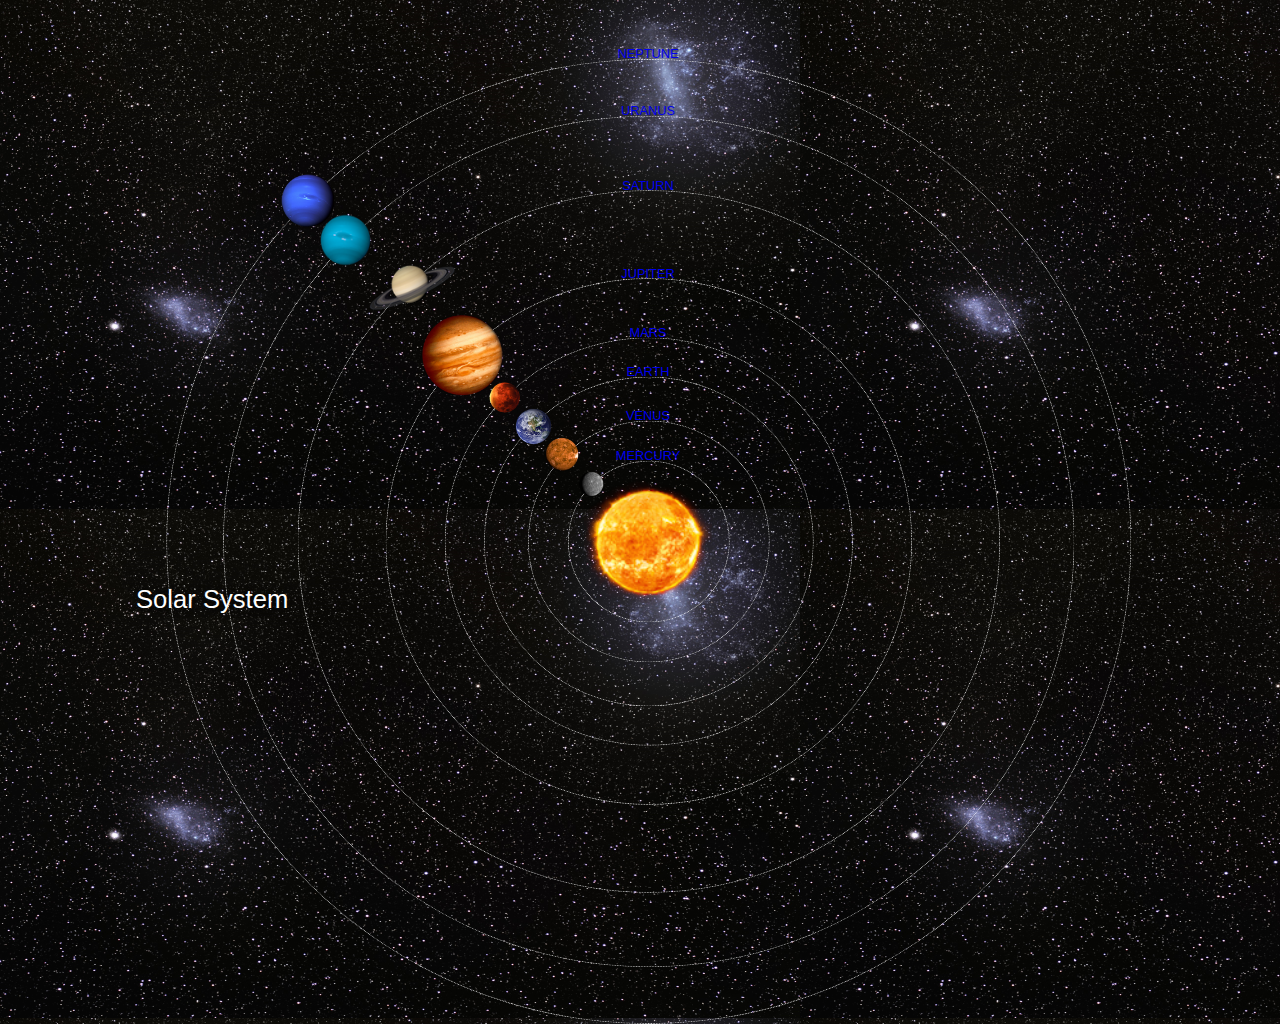
<file: index.html>
<!DOCTYPE HTML>
<html>
    <head>
        <title>Solar System</title>
        <link rel="stylesheet" href="style.css">
    </head>
    <body>
        <div id="container">
            <h1>Solar System</h1>
            <a href="sun.html"><img src="images/sun.png" id="sun"/></a>

            <div id="neptune-orbit">
                <a href="neptune.html"><img src="images/neptune.png" id="neptune"/></a>
            </div>
            <div id="neptune-label" class="label-box">
                <a href="neptune.html">NEPTUNE</a>
            </div>

            <div id="uranus-orbit">
                <a href="uranus.html"><img src="images/uranus.png" id="uranus"/></a>
            </div>
            <div id="uranus-label" class="label-box">
                <a href="uranus.html">URANUS</a>
            </div>

            <div id="saturn-orbit">
                <a href="saturn.html"><img src="images/saturn.png" id="saturn"/></a>
            </div>
            <div id="saturn-label" class="label-box">
                <a href="saturn.html">SATURN</a>
            </div>
            
            <div id="jupiter-orbit">
                <a href="jupiter.html"><img src="images/jupiter.png" id="jupiter"/></a>
            </div>
            <div id="jupiter-label" class="label-box">
                <a href="jupiter.html">JUPITER</a>
            </div>
            
            <div id="mars-orbit">
                <a href="mars.html"><img src="images/mars.png" id="mars"/></a>
            </div>
            <div id="mars-label" class="label-box">
                <a href="mars.html">MARS</a>
            </div>

            <div id="earth-orbit">
                <a href="earth.html"><img src="images/earth.png" id="earth"/></a>
            </div>
            <div id="earth-label" class="label-box">
                <a href="earth.html">EARTH</a> 
            </div>

            <div id="venus-orbit">
                <a href="venus.html"><img src="images/venus.png" id="venus"/></a>
            </div>
            <div id="venus-label" class="label-box">
                <a href="venus.html">VENUS</a> 
            </div>

            <div id="mercury-orbit">
                <a href="mercury.html"><img src="images/mercury.png" id="mercury"/></a>
            </div>
            <div id="mercury-label" class="label-box">
                <a href="mercury.html">MERCURY</a> 
            </div>


        </div>

              
                
        


    </body>
</html>
</file>
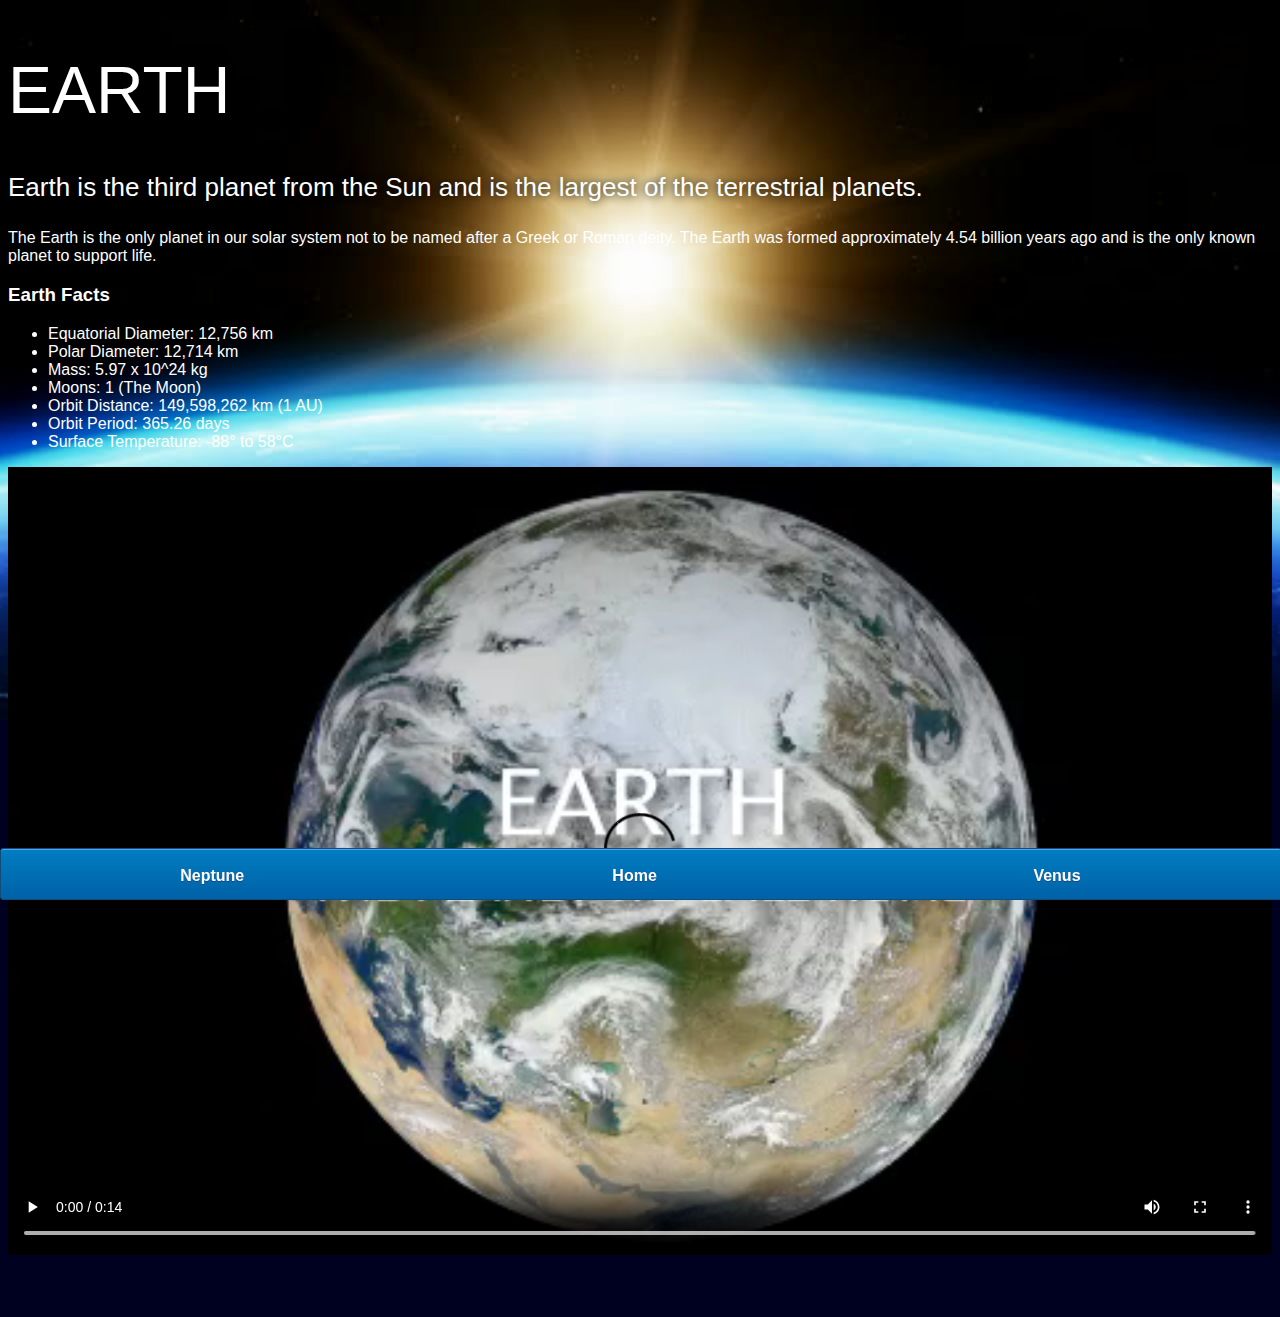
<file: earth.html>
<!DOCTYPE HTML>
<html>
    <head>
        <title>Solar System</title>
        <link rel="stylesheet" href="style-pages.css">
    </head>
    <body>
        <div id="main">
            <div id="content">
                <h1>Earth</h1>
                <p class="intro">
                    Earth is the third planet from the Sun and is the largest of the terrestrial planets. 
                </p>             

                <p>
                    The Earth is the only planet in our solar system not to be named after a Greek or Roman deity. The Earth was formed approximately 4.54 billion years ago and is the only known planet to support life.
                </p>

                <h3>Earth Facts</h3>
                <ul>
                    <li>Equatorial Diameter:	12,756 km</li>
                    <li>Polar Diameter:	12,714 km</li>
                    <li>Mass:	5.97 x 10^24 kg</li>
                    <li>Moons:	1 (The Moon)</li>
                    <li>Orbit Distance:	149,598,262 km (1 AU)</li>
                    <li>Orbit Period:	365.26 days</li>
                    <li>Surface Temperature:	-88&deg; to 58&deg;C</li>
                </ul>
                <video id="video" controls>
                    <source src="videos/earth-video.mp4" type="video/mp4">
                </video>


            </div>

            <div id="tabs-bottom">
                <a href="neptune.html">Neptune</a>
                <a href="index.html">Home</a>
                <a href="venus.html">Venus</a>
            </div>
        </div>

    </body>
</html>
</file>
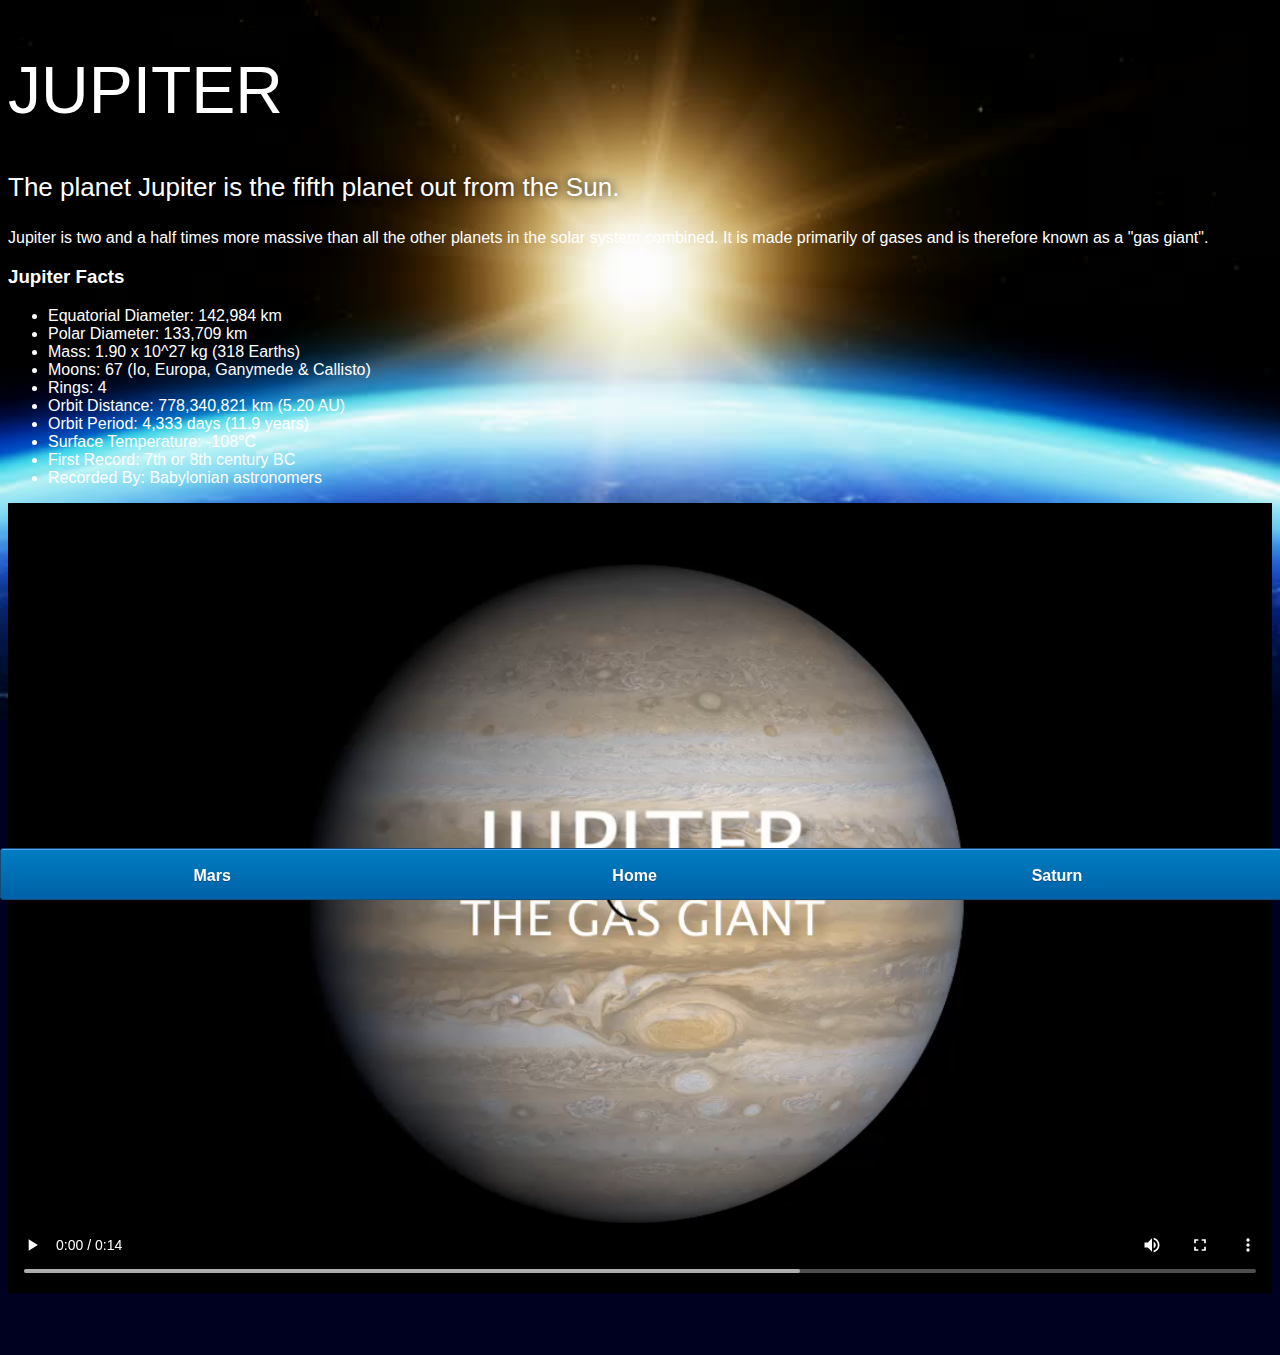
<file: jupiter.html>
<!DOCTYPE HTML>
<html>
    <head>
        <title>Solar System</title>
        <link rel="stylesheet" href="style-pages.css">
    </head>
    <body>
        <div id="main">
            <div id="content">
                <h1>Jupiter</h1>
                <p class="intro">
                    The planet Jupiter is the fifth planet out from the Sun.
                </p>             

                <p>
                    Jupiter is two and a half times more massive than all the other planets in the solar system combined. It is made primarily of gases and is therefore known as a "gas giant".
                </p>

                <h3>Jupiter Facts</h3>
                <ul>
                    <li>Equatorial Diameter:	142,984 km</li>
                    <li>Polar Diameter:	133,709 km</li>
                    <li>Mass:	1.90 x 10^27 kg (318 Earths)</li>
                    <li>Moons:	67 (Io, Europa, Ganymede & Callisto)</li>
                    <li>Rings:	4</li>
                    <li>Orbit Distance:	778,340,821 km (5.20 AU)</li>
                    <li>Orbit Period:	4,333 days (11.9 years)</li>
                    <li>Surface Temperature:	-108&deg;C</li>
                    <li>First Record:	7th or 8th century BC</li>
                    <li>Recorded By:	Babylonian astronomers</li>
                </ul>
                <video id="video" controls>
                    <source src="videos/jupiter-video.mp4" type="video/mp4">
                </video>
               

            </div>

            <div id="tabs-bottom">
                <a href="mars.html">Mars</a>
                <a href="index.html">Home</a>
                <a href="saturn.html">Saturn</a>
            </div>
        </div>

    </body>
</html>
</file>
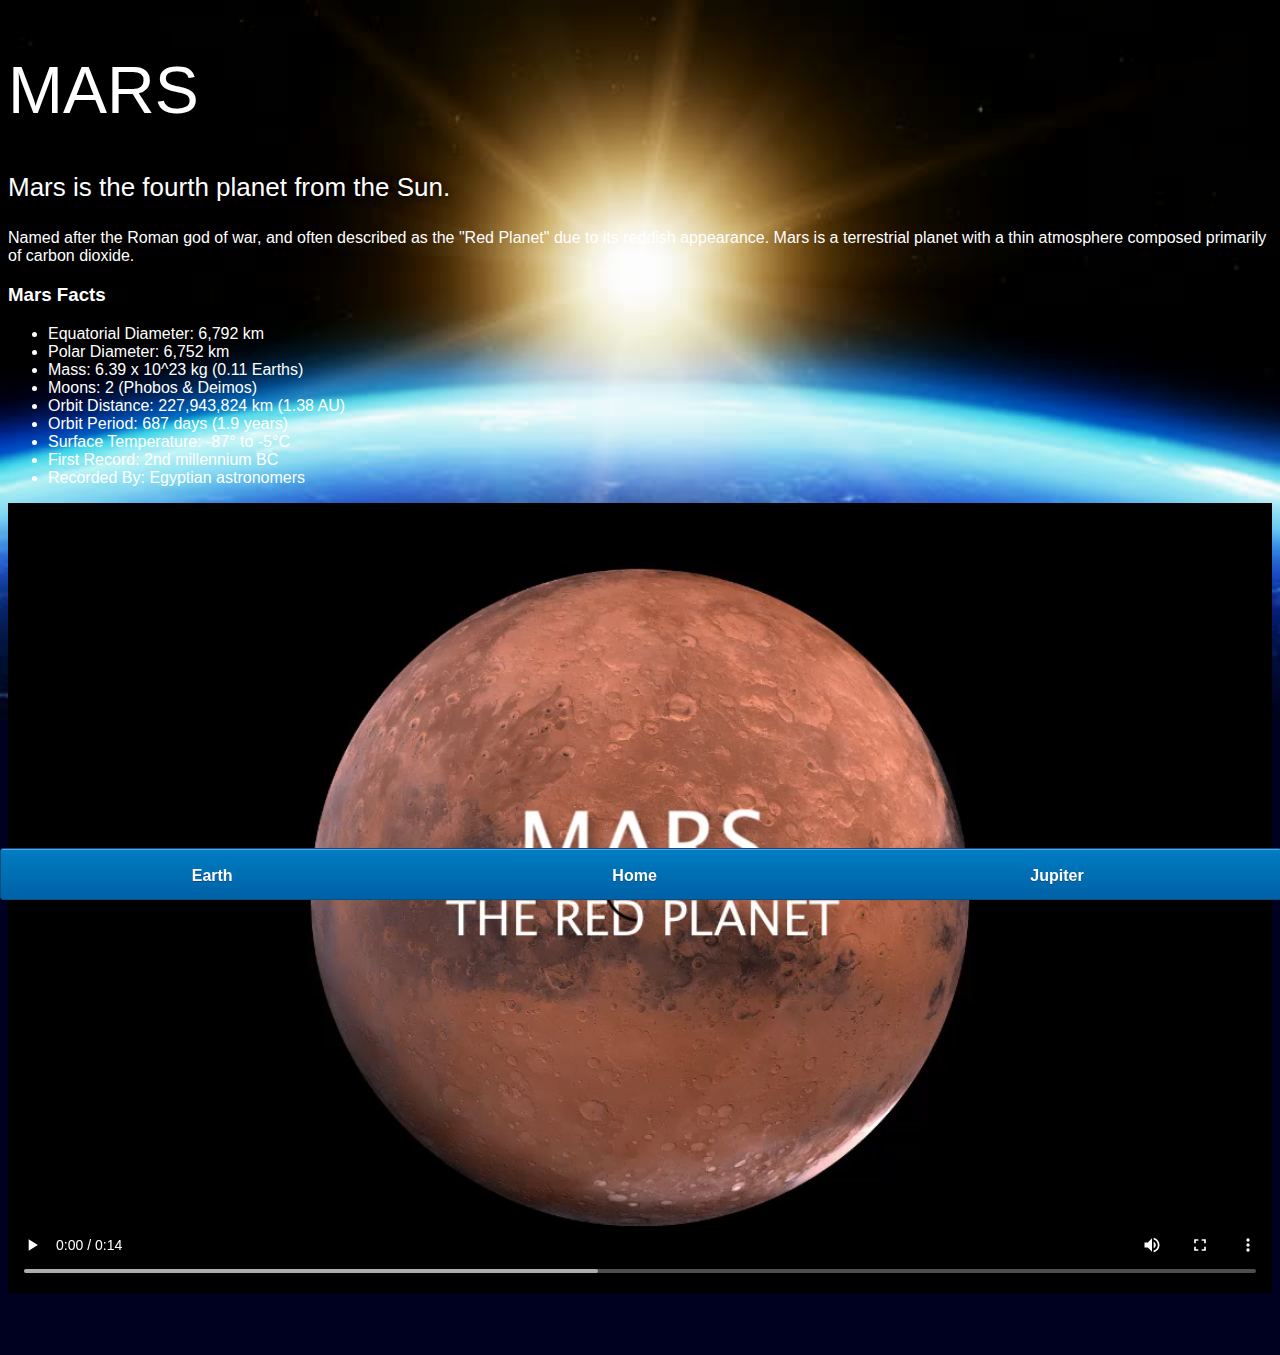
<file: mars.html>
<!DOCTYPE HTML>
<html>
    <head>
        <title>Solar System</title>
        <link rel="stylesheet" href="style-pages.css">
    </head>
    <body>
        <div id="main">
            <div id="content">
                <h1>Mars</h1>
                <p class="intro">
                    Mars is the fourth planet from the Sun.  
                </p>             

                <p>
                    Named after the Roman god of war, and often described as the "Red Planet" due to its reddish appearance. Mars is a terrestrial planet with a thin atmosphere composed primarily of carbon dioxide.
                </p>

                <h3>Mars Facts</h3>
                <ul>
                    <li>Equatorial Diameter:	6,792 km</li>
                    <li>Polar Diameter:	6,752 km</li>
                    <li>Mass:	6.39 x 10^23 kg (0.11 Earths)</li>
                    <li>Moons:	2 (Phobos & Deimos)</li>
                    <li>Orbit Distance:	227,943,824 km (1.38 AU)</li>
                    <li>Orbit Period:	687 days (1.9 years)</li>
                    <li>Surface Temperature:	-87&deg; to -5&deg;C</li>
                    <li>First Record:	2nd millennium BC</li>
                    <li>Recorded By:	Egyptian astronomers</li>
                </ul>
                <video id="video" controls>
                    <source src="videos/mars-video.mp4" type="video/mp4">
                </video>
               

            </div>

            <div id="tabs-bottom">
                <a href="earth.html">Earth</a>
                <a href="index.html">Home</a>
                <a href="jupiter.html">Jupiter</a>
            </div>
        </div>

    </body>
</html>
</file>
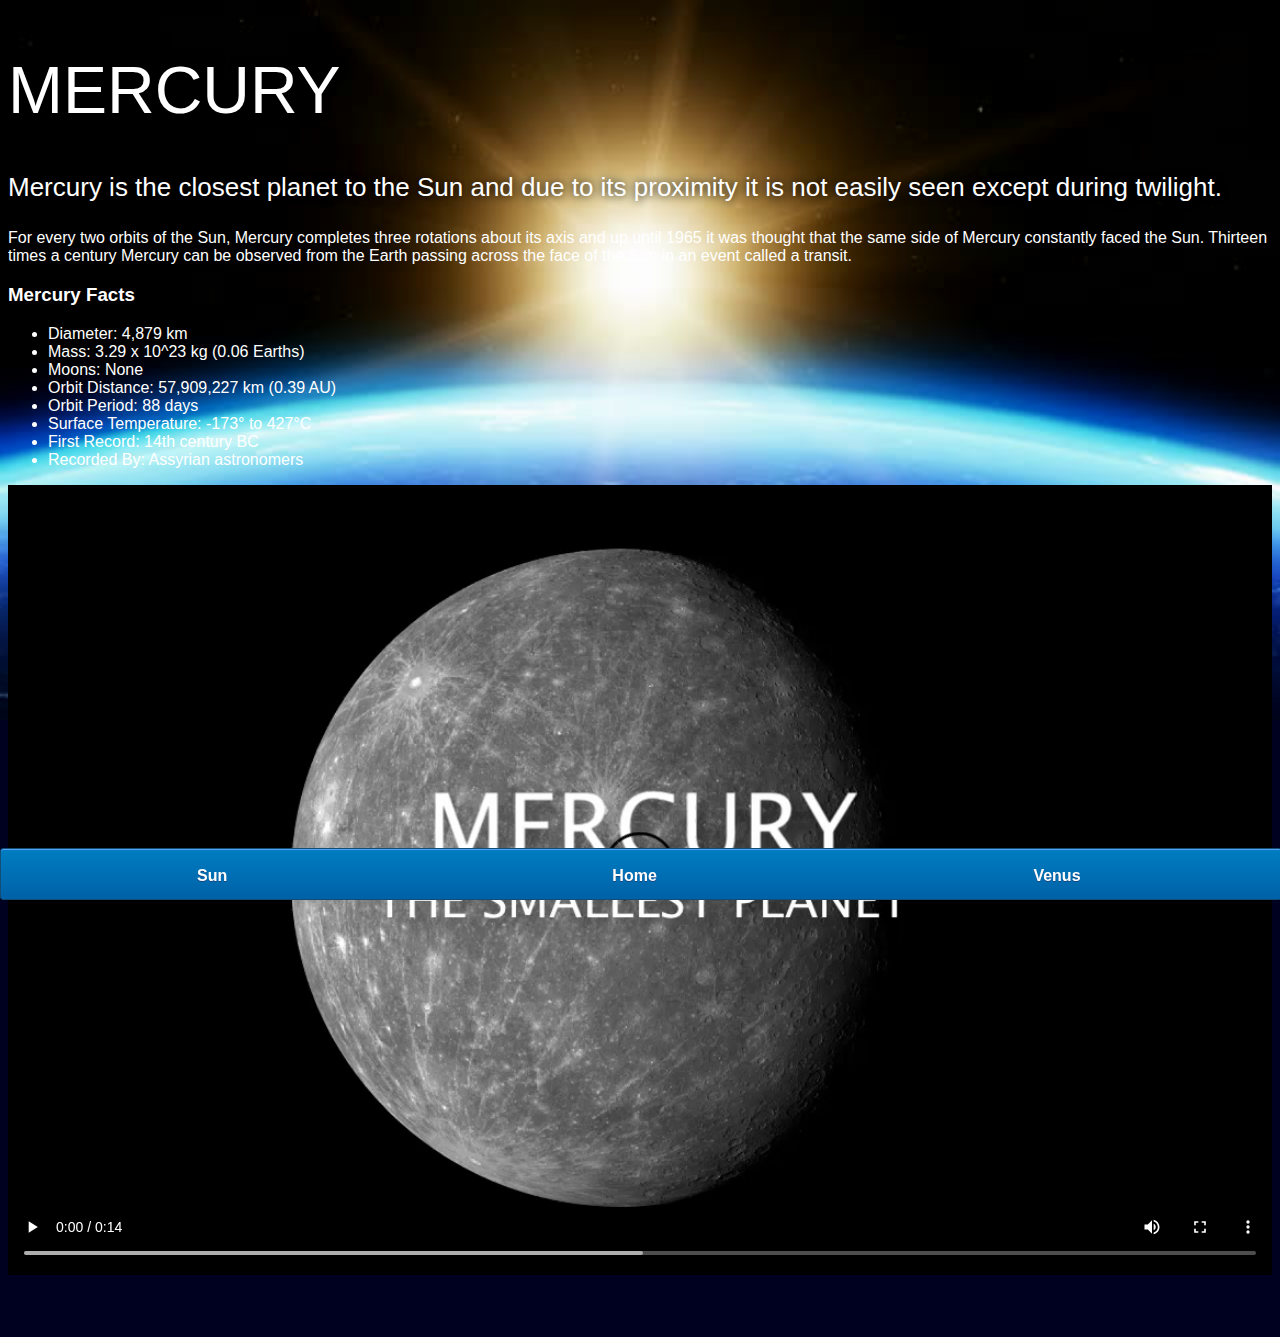
<file: mercury.html>
<!DOCTYPE HTML>
<html>
    <head>
        <title>Solar System</title>
        <link rel="stylesheet" href="style-pages.css">
    </head>
    <body>
        <div id="main">
            <div id="content">
                <h1>Mercury</h1>
                <p class="intro">
                    Mercury is the closest planet to the Sun and due to its proximity it is not easily seen except during twilight. 
                </p>             

                <p>
                    For every two orbits of the Sun, Mercury completes three rotations about its axis and up until 1965 it was thought that the same side of Mercury constantly faced the Sun. Thirteen times a century Mercury can be observed from the Earth passing across the face of the Sun in an event called a transit.
                </p>

                <h3>Mercury Facts</h3>
                <ul>
                    <li>Diameter:	4,879 km</li>
                    <li>Mass:	3.29 x 10^23 kg (0.06 Earths)</li>
                    <li>Moons:	None</li>
                    <li>Orbit Distance:	57,909,227 km (0.39 AU)</li>
                    <li>Orbit Period:	88 days</li>
                    <li>Surface Temperature:	-173&deg; to 427&deg;C</li>
                    <li>First Record:	14th century BC</li>
                    <li>Recorded By:	Assyrian astronomers</li>
                </ul>
                <video id="video" controls>
                    <source src="videos/mercury-video.mp4" type="video/mp4">
                </video>



            </div>

            <div id="tabs-bottom">
                <a href="sun.html">Sun</a>
                <a href="index.html">Home</a>
                <a href="venus.html">Venus</a>
            </div>
        </div>

    </body>
</html>
</file>
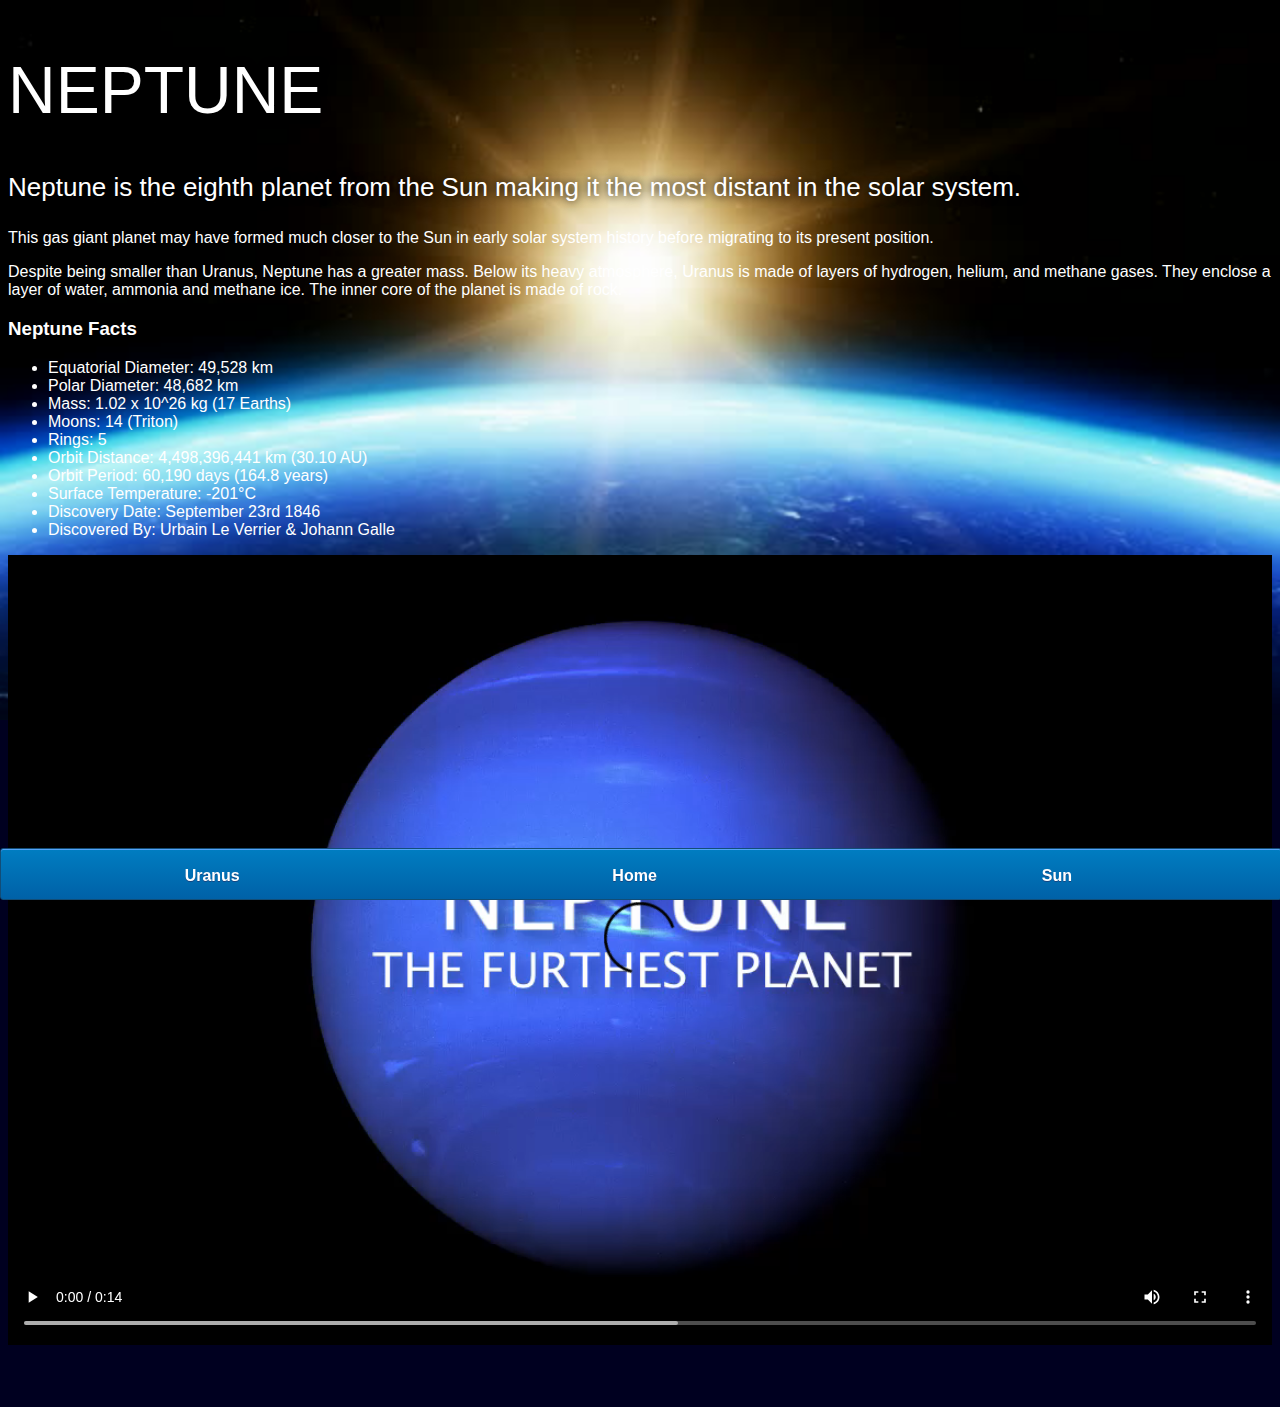
<file: neptune.html>
<!DOCTYPE HTML>
<html>
    <head>
        <title>Solar System</title>
        <link rel="stylesheet" href="style-pages.css">
    </head>
    <body>
        <div id="main">
            <div id="content">
                <h1>Neptune</h1>
                <p class="intro">
                    Neptune is the eighth planet from the Sun making it the most distant in the solar system. 
                </p>             
                <p>
                    This gas giant planet may have formed much closer to the Sun in early solar system history before migrating to its present position.</p>

                <p>Despite being smaller than Uranus, Neptune has a greater mass. Below its heavy atmosphere, Uranus is made of layers of hydrogen, helium, and methane gases. They enclose a layer of water, ammonia and methane ice. The inner core of the planet is made of rock.</p>

                <h3>Neptune Facts</h3>
                <ul>
                    <li>Equatorial Diameter:	49,528 km</li>
                    <li>Polar Diameter:	48,682 km</li>
                    <li>Mass:	1.02 x 10^26 kg (17 Earths)</li>
                    <li>Moons:	14 (Triton)</li>
                    <li>Rings:	5</li>
                    <li>Orbit Distance:	4,498,396,441 km (30.10 AU)</li>
                    <li>Orbit Period:	60,190 days (164.8 years)</li>
                    <li>Surface Temperature:	-201&deg;C</li>
                    <li>Discovery Date:	September 23rd 1846</li>
                    <li>Discovered By:	Urbain Le Verrier & Johann Galle</li>
                </ul>

                <video id="video" controls>
                    <source src="videos/neptune-video.mp4" type="video/mp4">
                </video>
               

            </div>

            <div id="tabs-bottom">
                <a href="uranus.html">Uranus</a>
                <a href="index.html">Home</a>
                <a href="sun.html">Sun</a>
            </div>
        </div>

    </body>
</html>
</file>
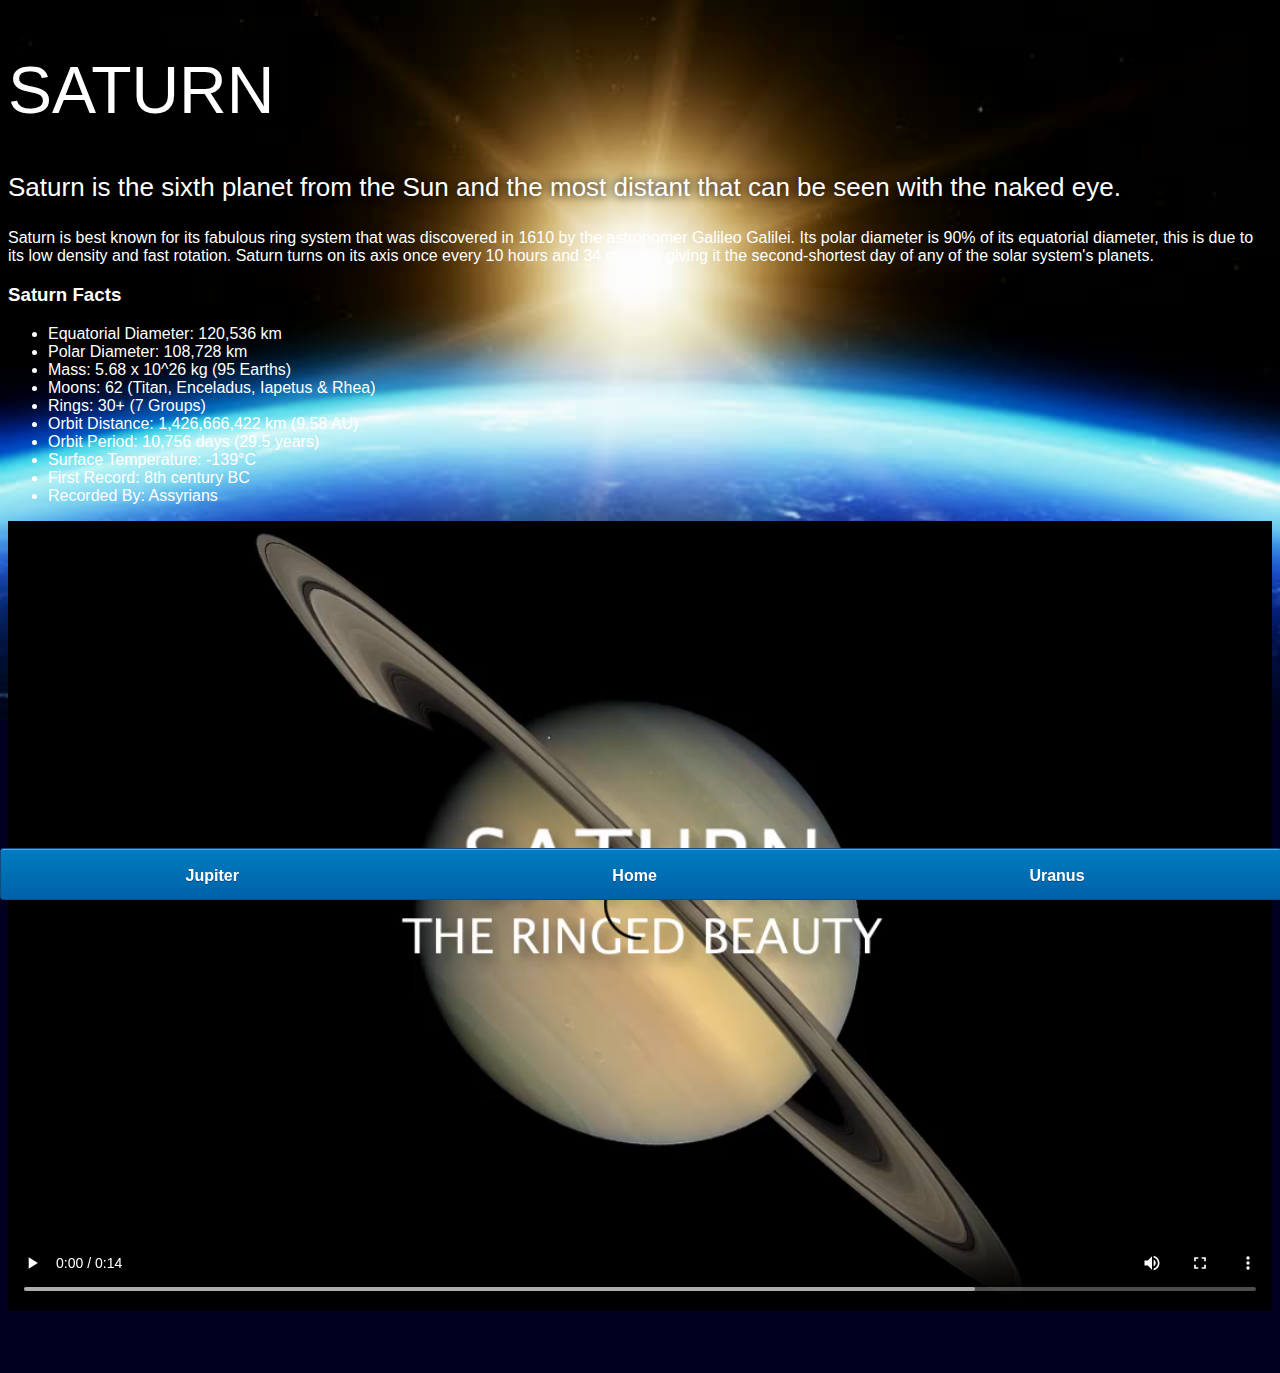
<file: saturn.html>
<!DOCTYPE HTML>
<html>
    <head>
        <title>Solar System</title>
        <link rel="stylesheet" href="style-pages.css">
    </head>
    <body>
        <div id="main">
            <div id="content">
                <h1>Saturn</h1>
                <p class="intro">
                    Saturn is the sixth planet from the Sun and the most distant that can be seen with the naked eye.
                </p>             

                <p>
                    Saturn is best known for its fabulous ring system that was discovered in 1610 by the astronomer Galileo Galilei. Its polar diameter is 90% of its equatorial diameter, this is due to its low density and fast rotation. Saturn turns on its axis once every 10 hours and 34 minutes giving it the second-shortest day of any of the solar system's planets.
                </p>

                <h3>Saturn Facts</h3>
                <ul>
                    <li>Equatorial Diameter:	120,536 km</li>
                    <li>Polar Diameter:	108,728 km</li>
                    <li>Mass:	5.68 x 10^26 kg (95 Earths)</li>
                    <li>Moons:	62 (Titan, Enceladus, Iapetus & Rhea)</li>
                    <li>Rings:	30+ (7 Groups)</li>
                    <li>Orbit Distance:	1,426,666,422 km (9.58 AU)</li>
                    <li>Orbit Period:	10,756 days (29.5 years)</li>
                    <li>Surface Temperature:	-139&deg;C</li>
                    <li>First Record:	8th century BC</li>
                    <li>Recorded By:	Assyrians</li>
                </ul>
                <video id="video" controls>
                    <source src="videos/saturn-video.mp4" type="video/mp4">
                </video>
               

            </div>

            <div id="tabs-bottom">
                <a href="jupiter.html">Jupiter</a>
                <a href="index.html">Home</a>
                <a href="uranus.html">Uranus</a>
            </div>
        </div>

    </body>
</html>
</file>
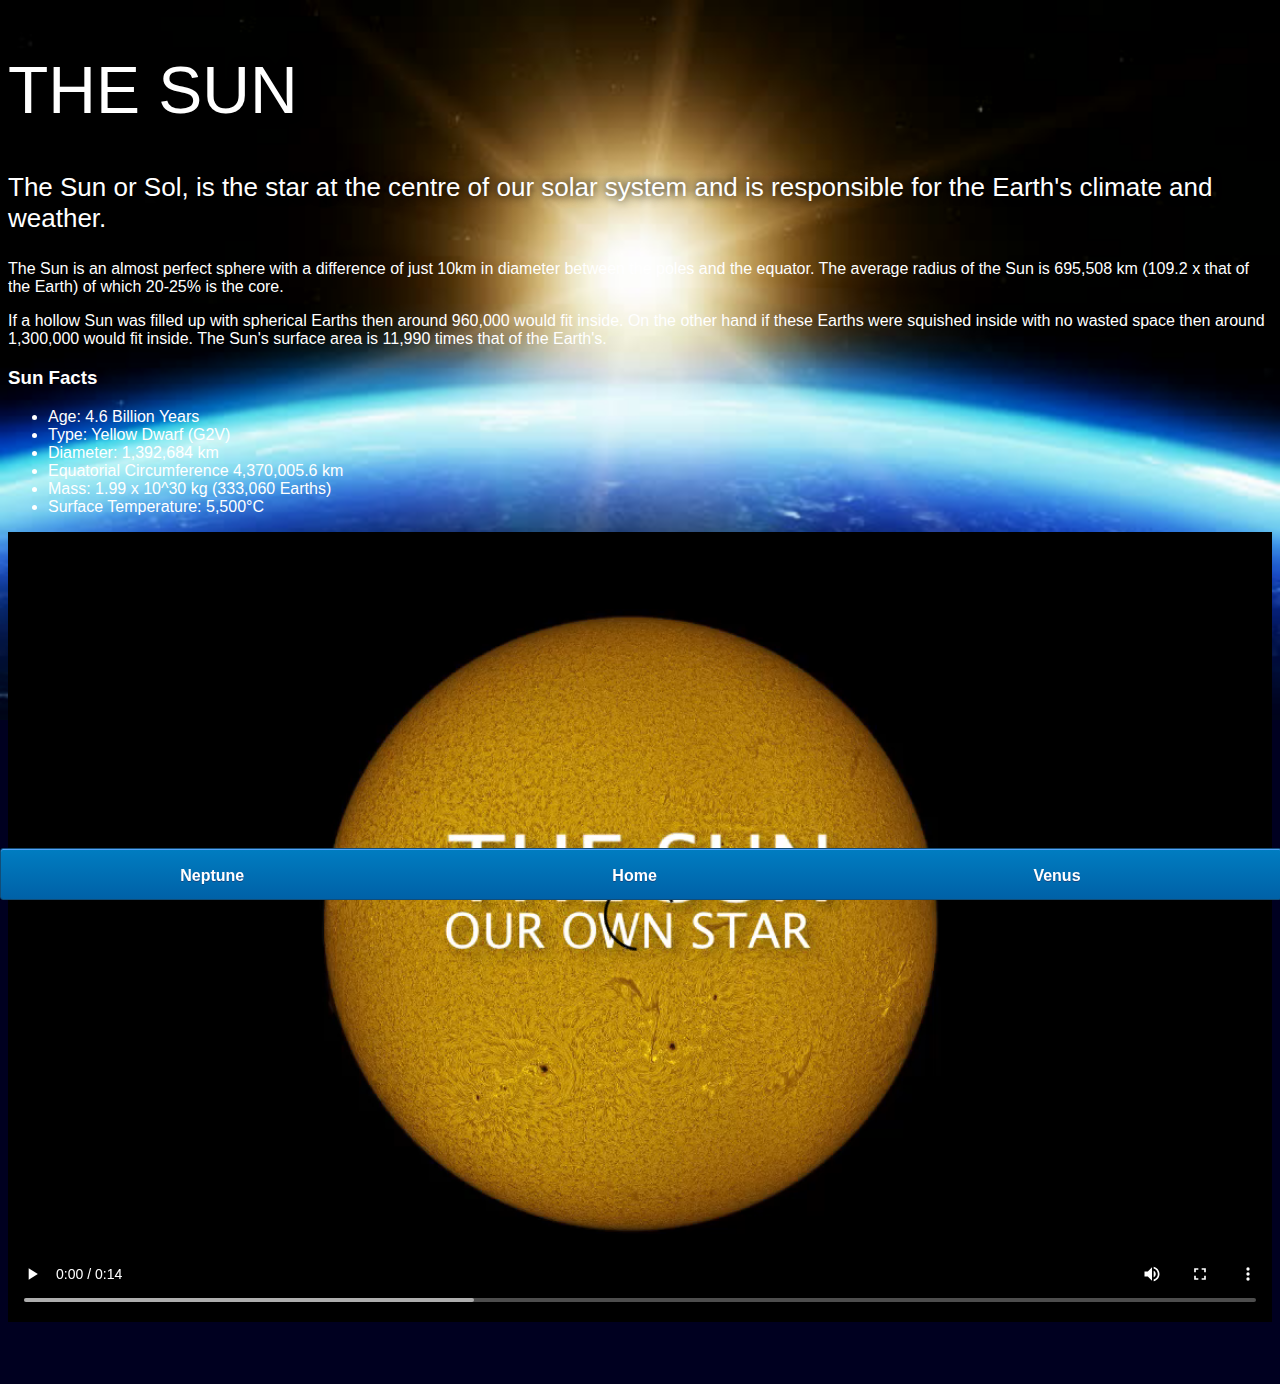
<file: sun.html>
<!DOCTYPE HTML>
<html>
    <head>
        <title>Solar System</title>
        <link rel="stylesheet" href="style-pages.css">
    </head>
    <body>
        <div id="main">
            <div id="content">
                <h1>The Sun</h1>
                <p class="intro">
                    The Sun or Sol, is the star at the centre of our solar system and is responsible for the Earth's climate and weather. 
                </p>             

                <p>
                    The Sun is an almost perfect sphere with a difference of just 10km in diameter between the poles and the equator. The average radius of the Sun is 695,508 km (109.2 x that of the Earth) of which 20-25% is the core.
                </p>
                <p>
                    If a hollow Sun was filled up with spherical Earths then around 960,000 would fit inside. On the other hand if these Earths were squished inside with no wasted space then around 1,300,000 would fit inside. The Sun's surface area is 11,990 times that of the Earth's.
                </p>

                <h3>Sun Facts</h3>
                <ul>
                    <li>Age:	4.6 Billion Years</li>
                    <li>Type:	Yellow Dwarf (G2V)</li>
                    <li>Diameter:	1,392,684 km</li>
                    <li>Equatorial Circumference	4,370,005.6 km</li>
                    <li>Mass:	1.99 x 10^30 kg (333,060 Earths)</li>
                    <li>Surface Temperature:	5,500°C</li>
                </ul>

                <video id="video" controls>
                    <source src="videos/sun-video.mp4" type="video/mp4">
                </video>



            </div>

            <div id="tabs-bottom">
                <a href="neptune.html">Neptune</a>
                <a href="index.html">Home</a>
                <a href="venus.html">Venus</a>
            </div>
        </div>

    </body>
</html>
</file>
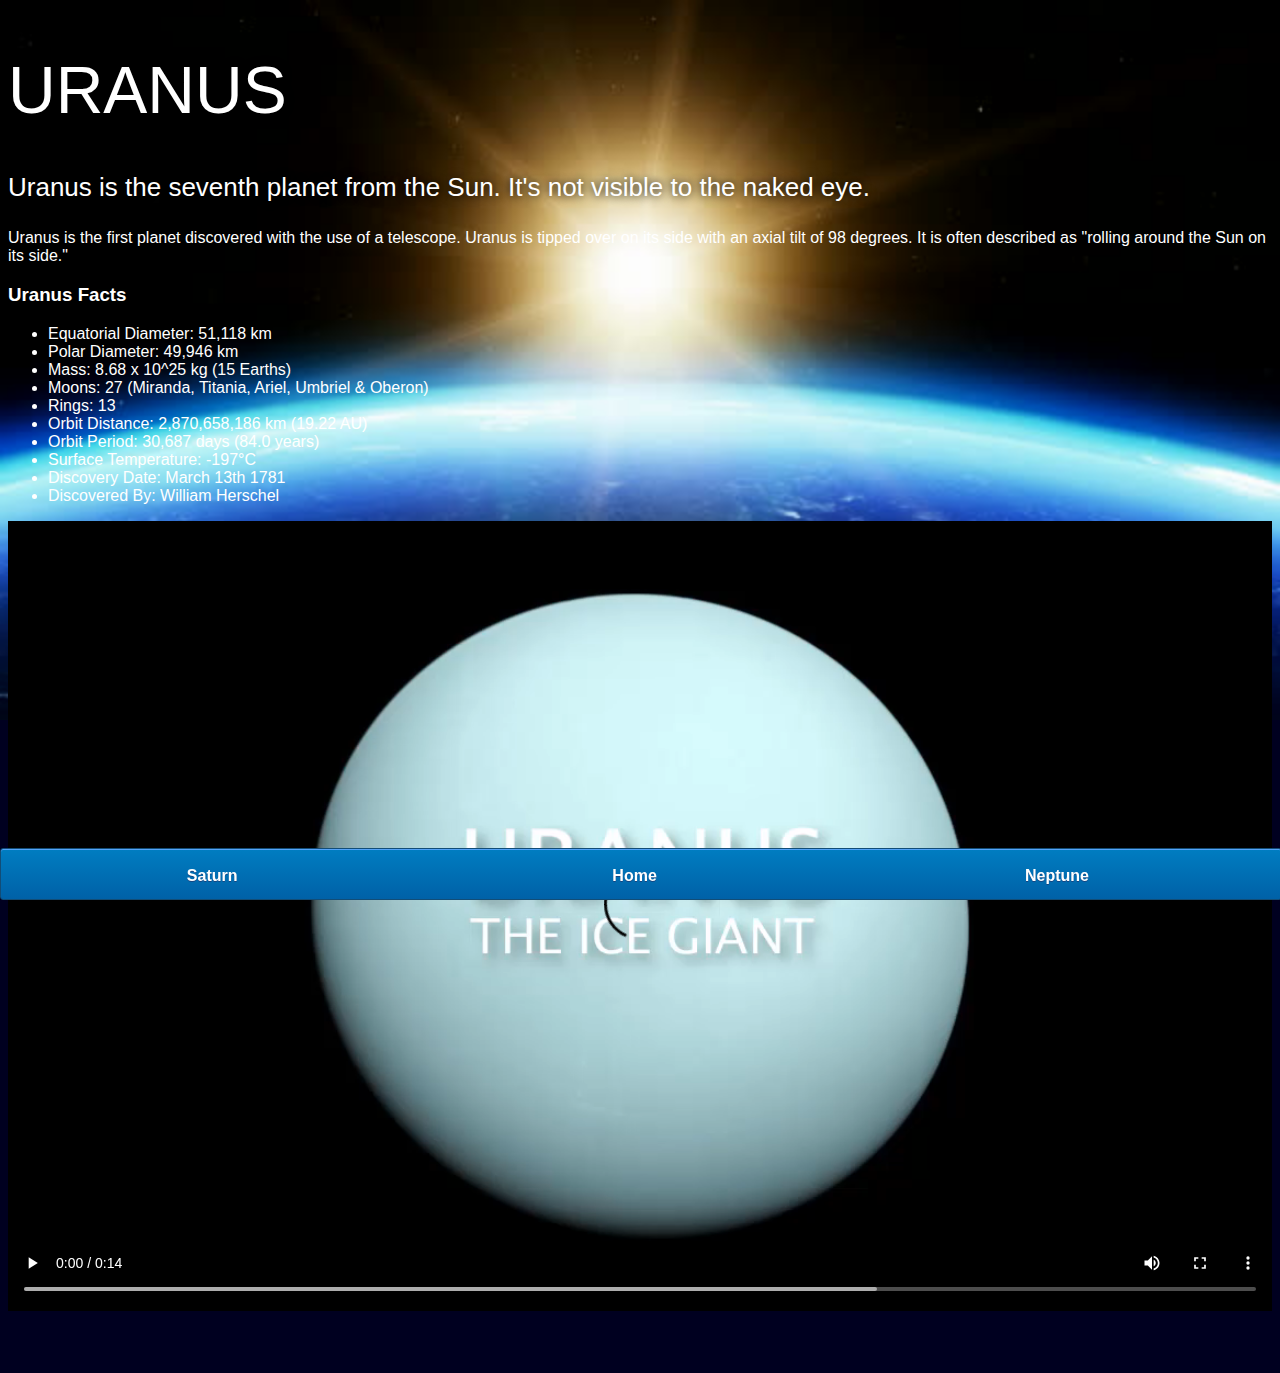
<file: uranus.html>
<!DOCTYPE HTML>
<html>
    <head>
        <title>Solar System</title>
        <link rel="stylesheet" href="style-pages.css">
    </head>
    <body>
        <div id="main">
            <div id="content">
                <h1>Uranus</h1>
                <p class="intro">
                    Uranus is the seventh planet from the Sun. It's not visible to the naked eye.
                </p>             

                <p>
                    Uranus is the first planet discovered with the use of a telescope. Uranus is tipped over on its side with an axial tilt of 98 degrees. It is often described as "rolling around the Sun on its side."
                </p>

                <h3>Uranus Facts</h3>
                <ul>
                    <li>Equatorial Diameter:	51,118 km</li>
                    <li>Polar Diameter:	49,946 km</li>
                    <li>Mass:	8.68 x 10^25 kg (15 Earths)</li>
                    <li>Moons:	27 (Miranda, Titania, Ariel, Umbriel & Oberon)</li>
                    <li>Rings:	13</li>
                    <li>Orbit Distance:	2,870,658,186 km (19.22 AU)</li>
                    <li>Orbit Period:	30,687 days (84.0 years)</li>
                    <li>Surface Temperature:	-197&deg;C</li>
                    <li>Discovery Date:	March 13th 1781</li>
                    <li>Discovered By:	William Herschel</li>
                </ul>
                <video id="video" controls>
                    <source src="videos/uranus-video.mp4" type="video/mp4">
                </video>
               

            </div>

            <div id="tabs-bottom">
                <a href="saturn.html">Saturn</a>
                <a href="index.html">Home</a>
                <a href="neptune.html">Neptune</a>
            </div>
        </div>

    </body>
</html>
</file>
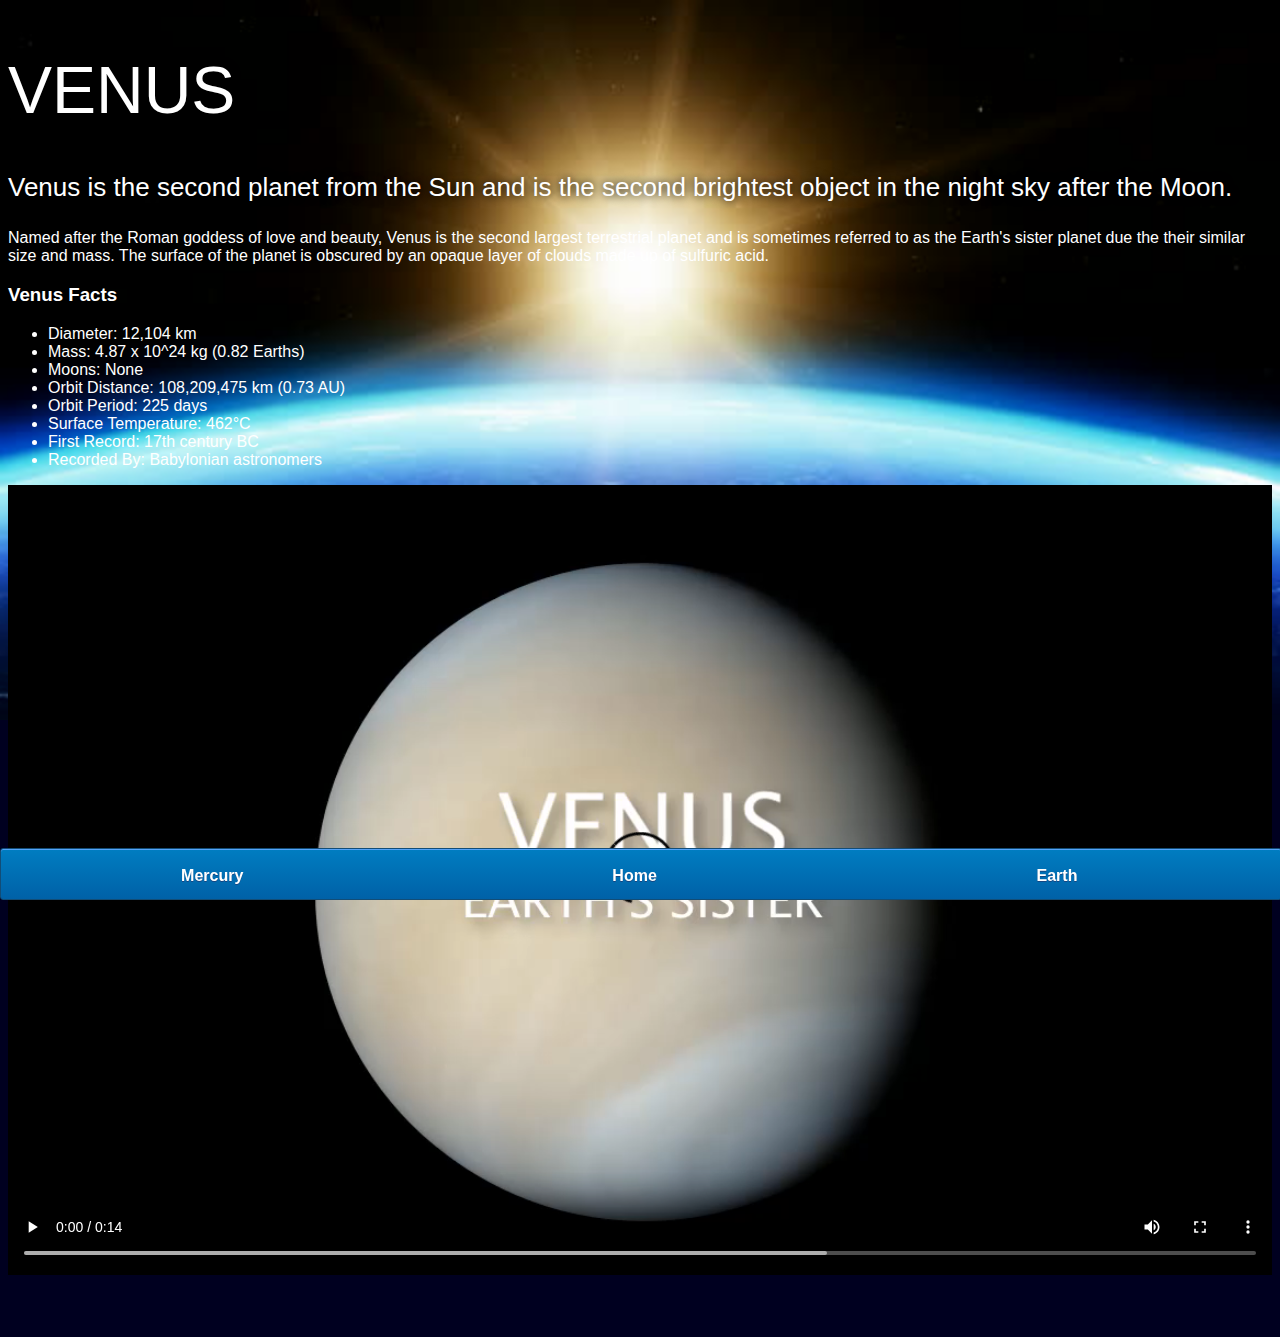
<file: venus.html>
<!DOCTYPE HTML>
<html>
    <head>
        <title>Solar System</title>
        <link rel="stylesheet" href="style-pages.css">
    </head>
    <body>
        <div id="main">
            <div id="content">
                <h1>Venus</h1>
                <p class="intro">
                    Venus is the second planet from the Sun and is the second brightest object in the night sky after the Moon. 
                </p>             

                <p>
                    Named after the Roman goddess of love and beauty, Venus is the second largest terrestrial planet and is sometimes referred to as the Earth's sister planet due the their similar size and mass. The surface of the planet is obscured by an opaque layer of clouds made up of sulfuric acid.
                </p>

                <h3>Venus Facts</h3>
                <ul>
                    <li>Diameter:	12,104 km</li>
                    <li>Mass:	4.87 x 10^24 kg (0.82 Earths)</li>
                    <li>Moons:	None</li>
                    <li>Orbit Distance:	108,209,475 km (0.73 AU)</li>
                    <li>Orbit Period:	225 days</li>
                    <li>Surface Temperature:	462&deg;C</li>
                    <li>First Record:	17th century BC</li>
                    <li>Recorded By:	Babylonian astronomers</li>
                </ul>
                <video id="video" controls>
                    <source src="videos/venus-video.mp4" type="video/mp4">
                </video>
            </div>

            <div id="tabs-bottom">
                <a href="mercury.html">Mercury</a>
                <a href="index.html">Home</a>
                <a href="earth.html">Earth</a>
            </div>
        </div>

    </body>
</html>
</file>
<file: style.css>
body{
    width: 100%;
    height: 100%;
    background: url('images/space.png');
    overflow: hidden;
}

h1{
    font-family: sans-serif;
    font-weight: 100;
    font-size: 100;
    text-shadow: 0 0 10px #000000;
    color: white;
}

/*=============================== SUN =============================*/

#sun{
    position: absolute;
    z-index: 1000;
    width: 160px;
    bottom: 10px;
    left: 50%;
    margin-left: -80px;
}

/*=============================== NEPTUNE =============================*/

#neptune{
    width: 66px;
    height: 66px;
    margin: 143px;
    z-index: 1000;
    animation: spin-right 8s linear infinite;
    -webkit-animation: spin-right 8s linear infinite;
}

#neptune-orbit{
    position: absolute;
    width: 1204px;
    height: 1204px;
    bottom: -512px;
    left: 50%;
    margin-left: -602px;
    border: 1px dotted white;
    border-radius: 50%;
    animation: spin-left 14s linear infinite;
    -webkit-animation: spin-left 14s linear infinite;
}

#neptune-label{
    bottom: 692px;
}

/*=============================== URANUS =============================*/

#uranus{
    width: 66px;
    height: 66px;
    margin: 120px;
    z-index: 1000;
    animation: spin-right 8s linear infinite;
    -webkit-animation: spin-right 8s linear infinite;
}

#uranus-orbit{
    position: absolute;
    width: 1062px;
    height: 1062px;
    bottom: -441px;
    left: 50%;
    margin-left: -531px;
    border: 1px dotted white;
    border-radius: 50%;
    animation: spin-left 15s linear infinite;
    -webkit-animation: spin-left 15s linear infinite;
}

#uranus-label{
    bottom: 620px;
}

/*=============================== SATURN =============================*/

#saturn{
    width: 110px;
    margin: 85px;
    z-index: 1000;
    animation: spin-right 13s linear infinite;
    -webkit-animation: spin-right 13s linear infinite;
}

#saturn-orbit{
    position: absolute;
    width: 876px;
    height: 876px;
    bottom: -348px;
    left: 50%;
    margin-left: -438px;
    border: 1px dotted white;
    border-radius: 50%;
    animation: spin-left 13s linear infinite;
    -webkit-animation: spin-left 13s linear infinite;
}

#saturn-label{
    bottom: 527px;
}

/*=============================== JUPITER =============================*/

#jupiter{
    width: 100px;
    height: 100px;
    margin: 45px;
    z-index: 1000;
    animation: spin-right 10s linear infinite;
    -webkit-animation: spin-right 10s linear infinite;
}

#jupiter-orbit{
    position: absolute;
    width: 656px;
    height: 656px;
    bottom: -238px;
    left: 50%;
    margin-left: -328px;
    border: 1px dotted white;
    border-radius: 50%;
    animation: spin-left 10s linear infinite;
    -webkit-animation: spin-left 10s linear infinite;
}

#jupiter-label{
    bottom: 417px;
}

/*==================== MARS ====================*/

#mars{
    width: 38px;
    height: 38px;
    margin: 55px;
    z-index: 1000;
    animation: spin-right 3s linear infinite;
    -webkit-animation: spin-right 3s linear infinite;
}

#mars-orbit{
    position: absolute;
    width: 508px;
    height: 508px;
    bottom: -164px;
    left: 50%;
    margin-left: -254px;
    border: 1px dotted white;
    border-radius: 50%;
    animation: spin-left 4s linear infinite;
    -webkit-animation: spin-left 4s linear infinite;
}

#mars-label{
    bottom: 343px;
}

/*==================== EARTH ====================*/

#earth{
    width: 50px;
    height: 50px;
    margin: 36px;
    z-index: 1000;
    animation: spin-right 3s linear infinite;
    -webkit-animation: spin-right 3s linear infinite;
}

#earth-orbit{
    position: absolute;
    width: 410px;
    height: 410px;
    bottom: -115px;
    left: 50%;
    margin-left: -205px;
    border: 1px dotted white;
    border-radius: 50%;
    animation: spin-left 5s linear infinite;
    -webkit-animation: spin-left 5s linear infinite;
}

#earth-label{
    bottom: 294px;
}

/*==================== VENUS ====================*/

#venus{
    width: 50px;
    height: 50px;
    margin: 16px;
    z-index: 1000;
}

#venus-orbit{
    position: absolute;
    width: 300px;
    height: 300px;
    bottom: -60px;
    left: 50%;
    margin-left: -150px;
    border: 1px dotted white;
    border-radius: 50%;
    animation: spin-left 4s linear infinite;
    -webkit-animation: spin-left 4s linear infinite;
}

#venus-label{
    bottom: 239px;
}

/*==================== MERCURY ====================*/

#mercury{
    width: 40px;
    height: 40px;
    margin: 8px;
    z-index: 1000;
}


#mercury-orbit{
    position: absolute;
    z-index: 1;
    width: 200px;
    height: 200px;
    bottom: -10px;
    left: 50%;
    margin-left: -100px;
    border: 1px dotted white;
    border-radius: 50%;
    animation: spin-left 2s linear infinite;
    -webkit-animation: spin-left 2s linear infinite;
}

#mercury-label{
    bottom: 189px;
}

/*=============================== PLEASE REMOVE =============================*/

#container{
    transform: scale(0.8, 0.8) translate(0, 700px);
}

/*=============================== LABEL BOX =============================*/

.label-box{
    position: absolute;
    width: 150px;
    left: 50%;
    margin-left: -75px;
    text-align: center;
    color: white;
    font-weight: 100;
    font-family: sans-serif;
}

.label-box a{
    text-decoration: none;
    padding: 0;
    margin: 0;
}

.label-box a:visited{
    color: white;
}

/*=============================== ANIMATION =============================*/

@keyframes spin-left{
    100%{
        transform: rotate(-360deg);
        -webkit-animation: rotate(-360);
    }
}

@keyframes spin-right{
    100%{
        transform: rotate(360deg);
        -webkit-animation: rotate(360);
    }
}
</file>
<file: style-pages.css>
body{
    margin: 0;
    padding: 0;
    width: 100%;
    background-color: #000020;
    font-family: sans-serif;
    background-image: url('images/earth-sunrise.jpg');
    background-repeat: no-repeat;
    background-size: 100%;
    color: white;
}

h1{
    font-weight: 100;
    font-size: 66px;
    text-shadow: 0 0 10px #000000;
    text-transform: uppercase;
}

p.intro{
    font-size: 26px;
    font-weight: 200;
    text-shadow: 0 0 10px #000000;
}

#content{
    margin-bottom: 50px;
    padding: 8px;
}

#video{
    width: 100%;
}

/*=============================== BOTTOM TABS =============================*/

#tabs-bottom{
    position: fixed;
    bottom: 0;
    left: 0;
    z-index: 500;
    display: inline-block;
    width: 100%;
    height: 50px;

    box-shadow: inset 0px 1px 0px #54a3f7;
    background: linear-gradient(#007dc1, #0061a7);
    border-radius: 3px;
    border: 1px solid #124d77;
}

#tabs-bottom a{
    float: left;
    display: block;
    width: 33%;
    height: 35px;
    font-weight: 700;
    color: white;
    text-align: center;
    text-decoration: none;
    text-shadow: 0px 1px 0px #154682;
    padding-top: 18px;
}
</file>
